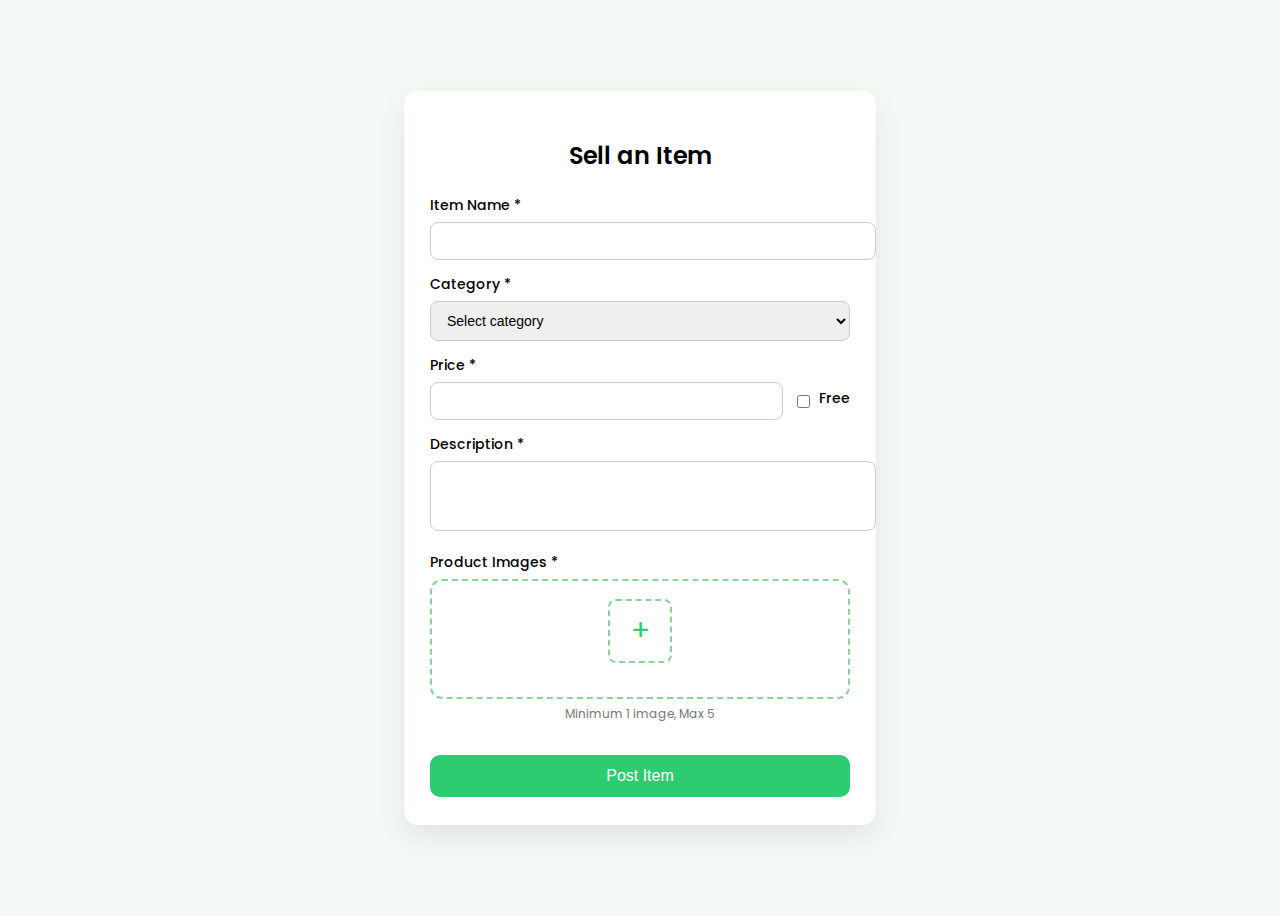
<file: templates/sell.html>
<!DOCTYPE html>
<html lang="en">
<head>
<meta charset="UTF-8">
<title>Sell an Item</title>
<link href="https://fonts.googleapis.com/css2?family=Poppins:wght@400;500;600&display=swap" rel="stylesheet">
<style>
/* ===== STYLES REMAIN UNCHANGED ===== */
body {
    min-height: 100vh;
    display: flex;
    justify-content: center;
    align-items: center;
    background: #f5f9f6;
    font-family: "Poppins", sans-serif;
}

.sell-card {
    width: 420px;
    background: #ffffff;
    padding: 28px 26px;
    border-radius: 14px;
    box-shadow: 0 12px 28px rgba(0,0,0,0.08);
}

.sell-card h2 {
    text-align: center;
    margin-bottom: 22px;
    font-weight: 600;
}

.form-group {
    margin-bottom: 14px;
}

.form-group label {
    font-size: 14px;
    font-weight: 500;
    margin-bottom: 6px;
    display: block;
}

.sell-card input,
.sell-card textarea,
.sell-card select {
    width: 100%;
    padding: 10px 12px;
    border-radius: 8px;
    border: 1px solid #ccc;
    font-size: 14px;
}

.sell-card textarea {
    resize: none;
}

.price-row {
    display: flex;
    gap: 10px;
    align-items: center;
}

.price-row input {
    flex: 1;
}

.free-checkbox {
    display: flex;
    align-items: center;
    gap: 6px;
    font-size: 13px;
    white-space: nowrap;
}

/* Image Upload */
.image-upload {
    border: 2px dashed #8fd19e;
    border-radius: 12px;
    padding: 18px;
    text-align: center;
    transition: 0.2s;
    display: flex;
    flex-wrap: wrap;
    gap: 8px;
    justify-content: center;
    min-height: 80px;
    position: relative;
}

.image-upload input {
    display: none;
}

.image-upload .thumb-wrapper {
    position: relative;
}

.image-upload .thumb {
    width: 60px;
    height: 60px;
    object-fit: cover;
    border-radius: 8px;
    border: 1px solid #ccc;
}

.image-upload .remove-btn {
    position: absolute;
    top: -6px;
    right: -6px;
    background: rgba(0,0,0,0.7);
    color: white;
    font-size: 12px;
    width: 18px;
    height: 18px;
    border-radius: 50%;
    text-align: center;
    line-height: 18px;
    cursor: pointer;
}

/* + Button */
.add-more {
    width: 60px;
    height: 60px;
    border: 2px dashed #8fd19e;
    border-radius: 8px;
    font-size: 28px;
    color: #2ecc71;
    display: flex;
    align-items: center;
    justify-content: center;
    cursor: pointer;
}

/* Hint */
.image-hint {
    text-align: center;
    font-size: 12px;
    color: #777;
    margin-top: 6px;
}

/* Button */
.sell-card button {
    margin-top: 18px;
    width: 100%;
    padding: 12px;
    border: none;
    border-radius: 10px;
    background: #2ecc71;
    color: white;
    font-size: 16px;
    cursor: pointer;
}

.sell-card button:hover {
    background: #27ae60;
}
</style>
</head>

<body>

<div class="sell-card">
    <h2>Sell an Item</h2>

    <form method="POST" enctype="multipart/form-data" id="sellForm">

        <div class="form-group">
            <label>Item Name *</label>
            <input type="text" name="name" required>
        </div>

        <div class="form-group">
            <label>Category *</label>
            <select name="category" id="category" required>
                <option value="">Select category</option>
                <option>Books</option>
                <option>Clothes</option>
                <option>Gadgets</option>
                <option>Stationery</option>
                <option>Free Items</option>
            </select>
        </div>

        <div class="form-group">
            <label>Price *</label>
            <div class="price-row">
                <input type="number" id="price" name="price" min="0" required>
                <div class="free-checkbox">
                    <input type="checkbox" id="free">
                    <label for="free">Free</label>
                </div>
            </div>
        </div>

        <div class="form-group">
            <label>Description *</label>
            <textarea name="description" rows="3" required></textarea>
        </div>

        <div class="form-group">
            <label>Product Images *</label>
            <div class="image-upload" id="image-upload">
                <input type="file" id="images" name="images" accept="image/*" multiple>
                <div id="add-more" class="add-more">+</div>
            </div>
            <div class="image-hint">Minimum 1 image, Max 5</div>
        </div>

        <button type="submit">Post Item</button>
    </form>
</div>

<script>
const imageInput = document.getElementById('images');
const uploadBox = document.getElementById('image-upload');
const addMoreBtn = document.getElementById('add-more');
const form = document.getElementById('sellForm');
const priceInput = document.getElementById('price');
const freeCheckbox = document.getElementById('free');
const categorySelect = document.getElementById('category');

let imageFiles = [];

addMoreBtn.addEventListener('click', () => imageInput.click());

imageInput.addEventListener('change', () => {
    const files = Array.from(imageInput.files);

    if (imageFiles.length + files.length > 5) {
        alert("Maximum 5 images allowed");
        return;
    }

    files.forEach(file => {
        imageFiles.push(file);

        const reader = new FileReader();
        reader.onload = e => {
            const wrapper = document.createElement('div');
            wrapper.className = 'thumb-wrapper';

            const img = document.createElement('img');
            img.src = e.target.result;
            img.className = 'thumb';

            const remove = document.createElement('div');
            remove.className = 'remove-btn';
            remove.innerHTML = '×';
            remove.onclick = ev => {
                ev.stopPropagation();
                imageFiles = imageFiles.filter(f => f !== file);
                wrapper.remove();
                syncFiles();
            };

            wrapper.append(img, remove);
            uploadBox.insertBefore(wrapper, addMoreBtn);
        };
        reader.readAsDataURL(file);
    });

    syncFiles();
});

function syncFiles() {
    const dt = new DataTransfer();
    imageFiles.forEach(f => dt.items.add(f));
    imageInput.files = dt.files;
}

// ---------------- Price & Free Sync ----------------
function updatePrice() {
    if (freeCheckbox.checked || categorySelect.value === "Free Items") {
        priceInput.value = 0;           // Always 0
        priceInput.disabled = true;
        freeCheckbox.checked = true;    // Sync checkbox
        categorySelect.value = "Free Items"; // Sync category
    } else {
        priceInput.disabled = false;
        priceInput.value = "";          // Let user type price
        freeCheckbox.checked = false;
        if (categorySelect.value === "Free Items") categorySelect.value = "";
    }
}

// Checkbox change
freeCheckbox.addEventListener("change", () => {
    updatePrice();
});

// Category change
categorySelect.addEventListener("change", updatePrice);

// Initialize on page load
updatePrice();

// ---------------- Form submit validation ----------------
form.addEventListener('submit', e => {
    if (imageFiles.length === 0) {
        alert("Please add at least one image");
        e.preventDefault();
        return;
    }

    if (freeCheckbox.checked || categorySelect.value === "Free Items") {
        priceInput.value = 0;   // enforce 0 for MySQL NOT NULL
    }
});
</script>

</body>
</html>
</file>
